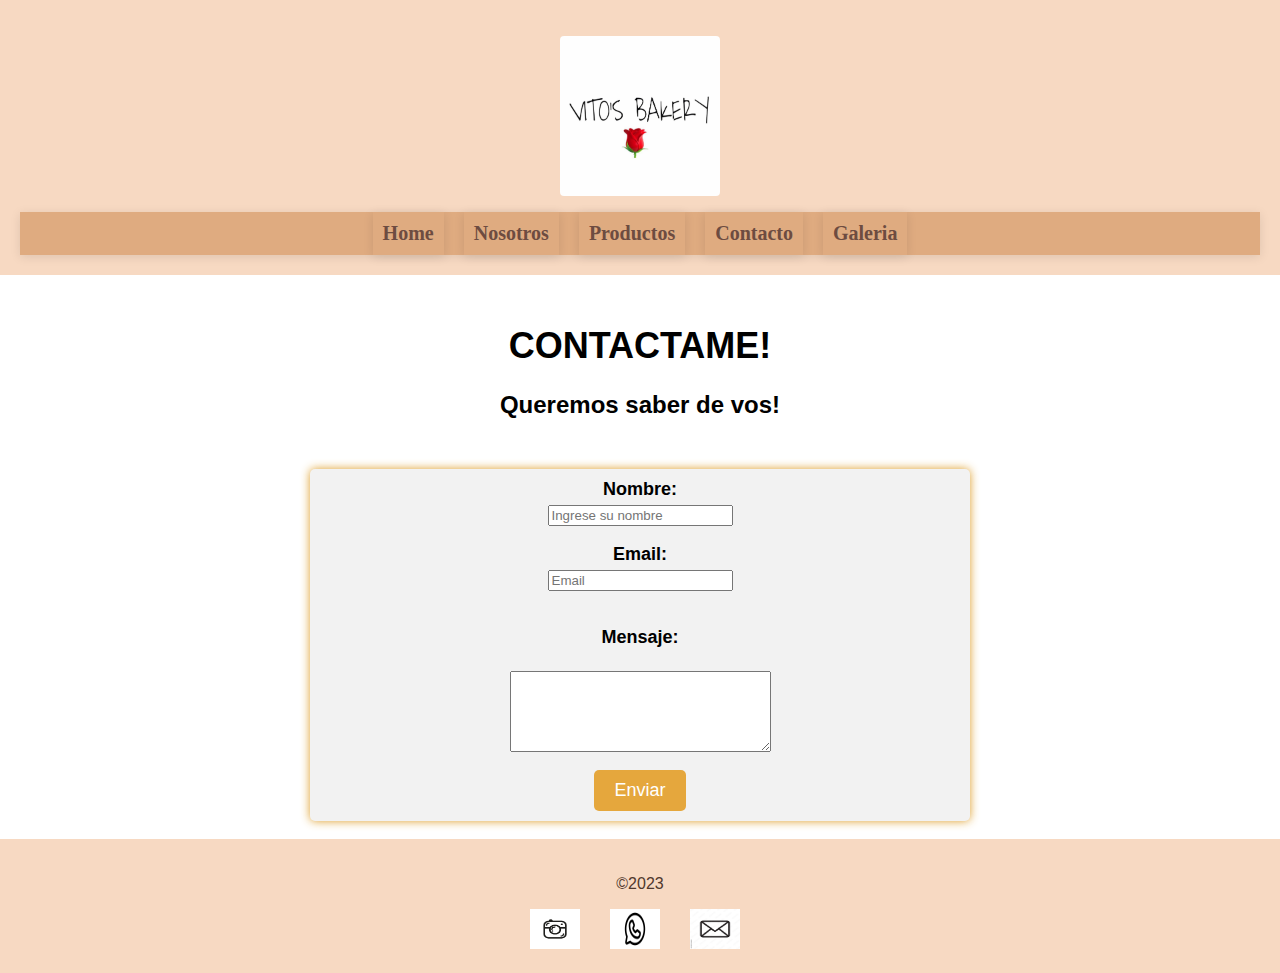
<file: Contacto.html>
<!DOCTYPE html>
<html lang="en">
<head>
    <meta charset="UTF-8">
    <meta http-equiv="X-UA-Compatible" content="IE=edge">
    <meta name="viewport" content="width=device-width, initial-scale=1.0">
    <title>Contacto</title>
    <link rel="shortcut icon" href="./Img/VitosLOGO.jpg" type="image/x-icon">
    <link rel="stylesheet" href="./scss/main.css">
</head>
<body>

    <header id="header">
        <div>
            <a href="./index.html" target="_self"><img class="vlogo" src="./Img/VitosLOGO.jpg" alt="VitosLOGO" width="1000" height="500"></a>
            <nav>
                <ul class="menu">
                    <li class="menu"><a href="./index.html">Home</a></li>
                    <li class="menu"><a href="./Nosotros.html">Nosotros</a></li>
                    <li class="menu has-submenu">
                        <a href="./Productos.html">Productos</a>
                          <ul class="submenu">
                            <li><a href="#">Tartas</a></li>
                            <li><a href="#">Tortas</a></li>
                            <li><a href="#">Alfajores</a></li>
                            <li><a href="#">Cuadrados</a></li>
                            <li><a href="#">Budines</a></li>
                            <li><a href="#">Cookies</a></li>
                          </ul>
                     </li>
                    <li class="menu"><a href="./Contacto.html">Contacto</a></li>
                    <li class="menu"><a href="./Galeria.html">Galeria</a></li>
                </ul>
            </nav>
        </div>
        
    </header>
     

    <div>
        <h1 id="contactame">CONTACTAME!</h1>
        <h2 id="vos">Queremos saber de vos!</h2>
    </div>
    
    <form id="form" action="" method="get"> 
        <label for="nombre">Nombre:</label>
        <input type="text" id="nombre" placeholder="Ingrese su nombre" required>
        <br>
    
        <label for="email">Email:</label>
        <input type="email" name="" placeholder="Email" id="email" required>
        <br><br>
    
        <label for="consulta">Mensaje:</label>
        <br>
        <textarea name="mensaje" id="consulta" cols="30" rows="5"></textarea>
        <br>
    
        <input class="send" type="submit" value="Enviar">
    </form>
    

      
    
    
</body>
<br>
<footer>
    <p>&copy;2023</p>
   
      <ul>
        <li class="instagram-icon"><a href="https://www.instagram.com/vitos.bakery/"><img src="./Img/istockphoto-1278996256-612x612.jpg" alt="instagram"></a></li>
        <li class="whatsapp-icon"><img src="./Img/whatsapp-logo.png" alt="whatsaap"></a></li>
        <li class="email-icon"><a href="mailto:youremail@example.com"><img src="./Img/1000_F_361490175_6aXp47Dq7jH54TfNhrjQlcfFluwKhMZd.jpg" alt=""></a></li>
      </ul>
    
    </footer>




    

</html>
</file>
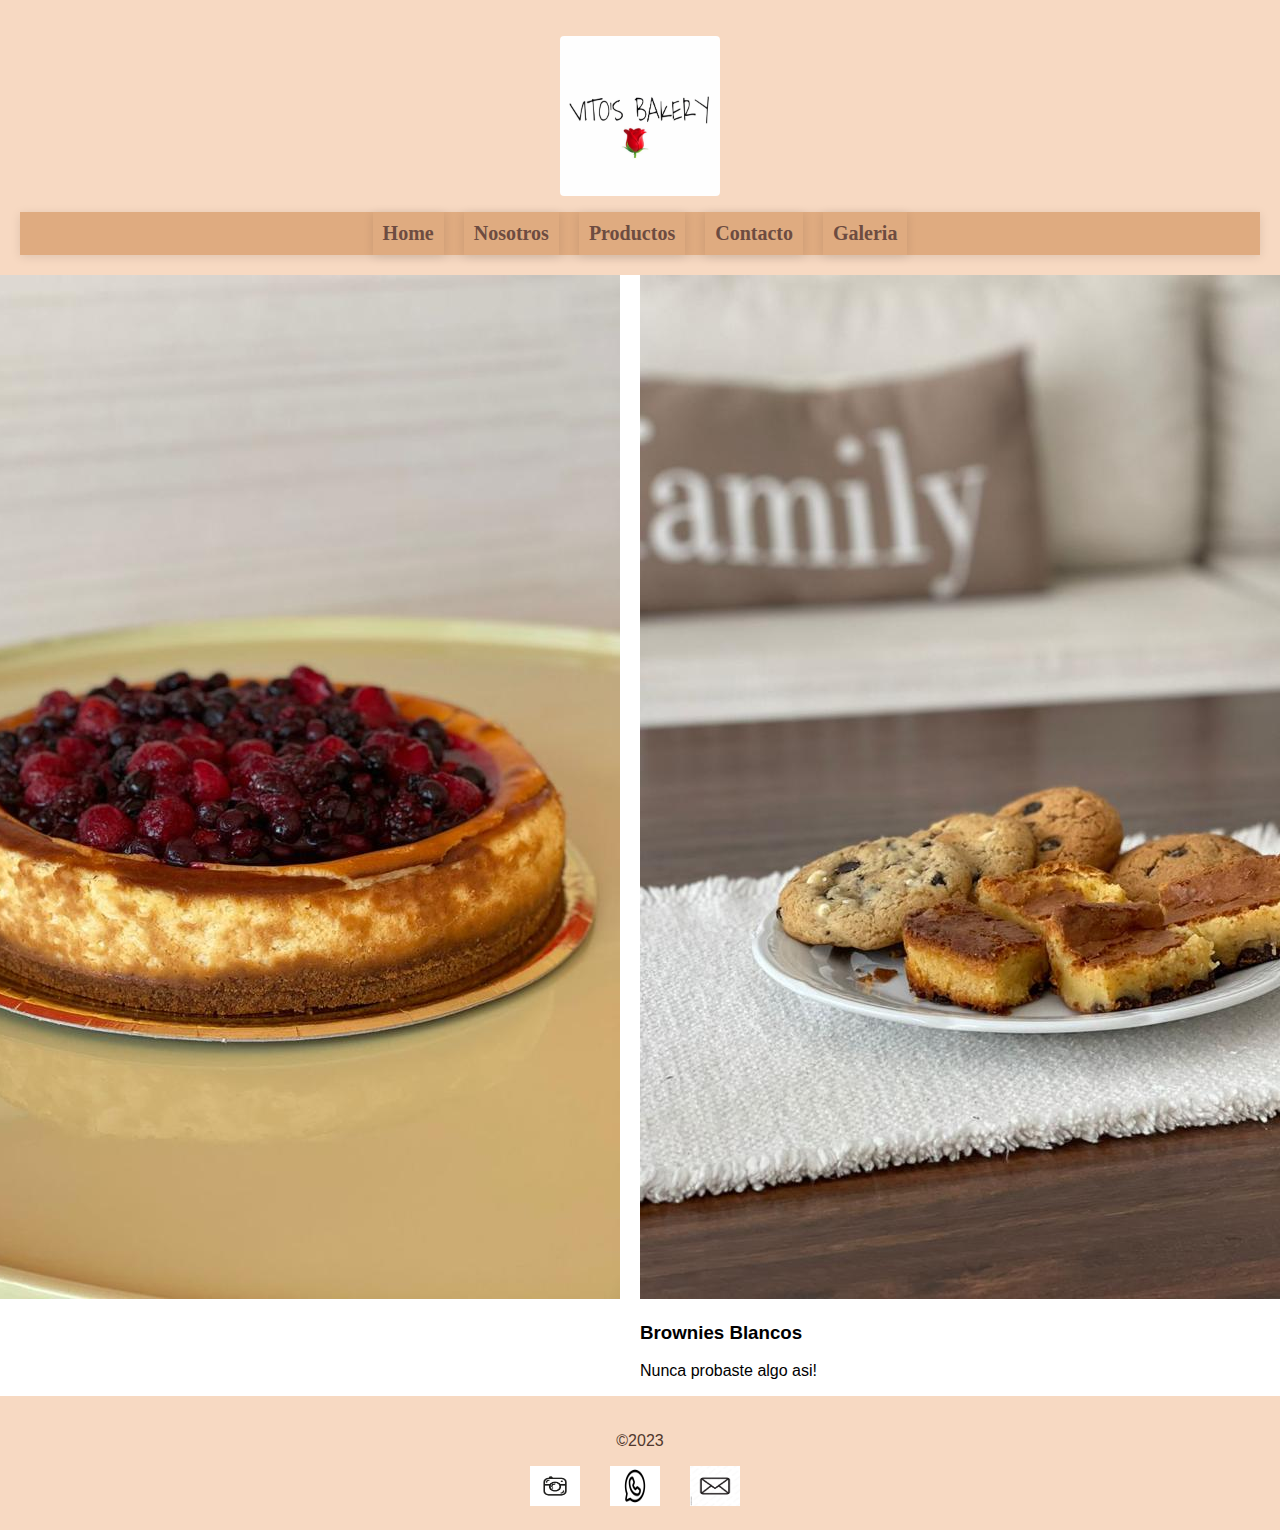
<file: Galeria.html>
<!DOCTYPE html>
<html lang="en">
<head>
    <meta charset="UTF-8">
    <meta http-equiv="X-UA-Compatible" content="IE=edge">
    <meta name="viewport" content="width=device-width, initial-scale=1.0">
    <title>Galeria</title>
    <link rel="shortcut icon" href="./Img/VitosLOGO.jpg" type="image/x-icon">
    <link rel="stylesheet" href="./scss/main.css">
    
<body>
    <header id="header">
        <div>
            <a href="./index.html" target="_self">
                <img class="vlogo" src="./Img/VitosLOGO.jpg" alt="VitosLOGO" width="1000" height="500">
            </a>
              
            <nav>
                <ul class="menu">
                    <li class="menu"><a href="./index.html">Home</a></li>
                    <li class="menu"><a href="./Nosotros.html">Nosotros</a></li>
                    <li class="menu has-submenu">
                        <a href="./Productos.html">Productos</a>
                          <ul class="submenu">
                            <li><a href="#">Tartas</a></li>
                            <li><a href="#">Tortas</a></li>
                            <li><a href="#">Alfajores</a></li>
                            <li><a href="#">Cuadrados</a></li>
                            <li><a href="#">Budines</a></li>
                            <li><a href="#">Cookies</a></li>
                          </ul>
                    </li>
                    <li class="menu"><a href="./Contacto.html">Contacto</a></li>
                    <li class="menu"><a href="./Galeria.html">Galeria</a></li>
                </ul>
            </nav>
        </div>
        
    </header>

    <ul class="Galeria">
      <li>
         <img src="./Img/Imagen de WhatsApp 2023-02-17 a las 21.07.63.jpg" alt="Imagen 1">
          <div class="sobreImagen">
            <h3>Red Velvet</h3>
            <p>MAGICO!</p>
          </div>
        </li>
      <li>
        <img src="./Img/Imagen de WhatsApp 2023-02-17 a las 21.07.56.jpg" alt="Imagen 2">
          <div class="sobreImagen">
            <h3>Marquise</h3>
            <p>imperdible!!</p>
          </div>
       </li>
      <li>
        <img src="./Img/Imagen de WhatsApp 2023-02-17 a las 21.07.57.jpg" alt="Imagen 3">
          <div class="sobreImagen">
            <h3>Cookies de Chocolate</h3>
            <p>Adictvias!</p>
          </div>
        </li>
      <li>
         <img src="./Img/Imagen de WhatsApp 2023-02-17 a las 21.07.58.jpg" alt="Imagen 4">
          <div class="sobreImagen">
            <h3>CheeseCake</h3>
            <p>Placer de sabores!</p>
          </div>
        </li>
      <li>
        <img src="./Img/Imagen de WhatsApp 2023-02-17 a las 21.07.60.jpg" alt="Imagen 5">
          <div class="sobreImagen">
            <h3>Brownies Blancos</h3>
            <p>Nunca probaste algo asi!</p>
          </div>
       </li>
      <li>
        <img src="./Img/Imagen de WhatsApp 2023-02-17 a las 21.07.62.jpg" alt="Imagen 6">
          <div class="sobreImagen">
            <h3>Bomba oreo</h3>
            <p>Literal una Bomba!</p>
          </div>
        </li>
      <li>
         <img src="./Img/Imagen de WhatsApp 2023-02-17 a las 21.07.64.jpg" alt="Imagen 7">
          <div class="sobreImagen">
            <h3>Rogel</h3>
            <p>Nuestro famoso alfajor cordobes!</p>
          </div>
        </li>
      <li>
        <img src="./Img/Imagen de WhatsApp 2023-02-17 a las 21.07.68.jpg" alt="Imagen 8">
          <div class="sobreImagen">
            <h3>Galletas de Queso</h3>
            <p>Fusion de Quesos!!</p>
          </div>
       </li>
      <li>
        
    </ul>
    
           
           
           
       
        
     

</body>

<footer>
    <p>&copy;2023</p>
   
      <ul>
        <li class="instagram-icon"><a href="https://www.instagram.com/vitos.bakery/"><img src="./Img/istockphoto-1278996256-612x612.jpg" alt="instagram"></a></li>
        <li class="whatsapp-icon"><img src="./Img/whatsapp-logo.png" alt="whatsaap"></a></li>
        <li class="email-icon"><a href="mailto:youremail@example.com"><img src="./Img/1000_F_361490175_6aXp47Dq7jH54TfNhrjQlcfFluwKhMZd.jpg" alt=""></a></li>
      </ul>
    
</footer>
    
</body>
</html>
</file>
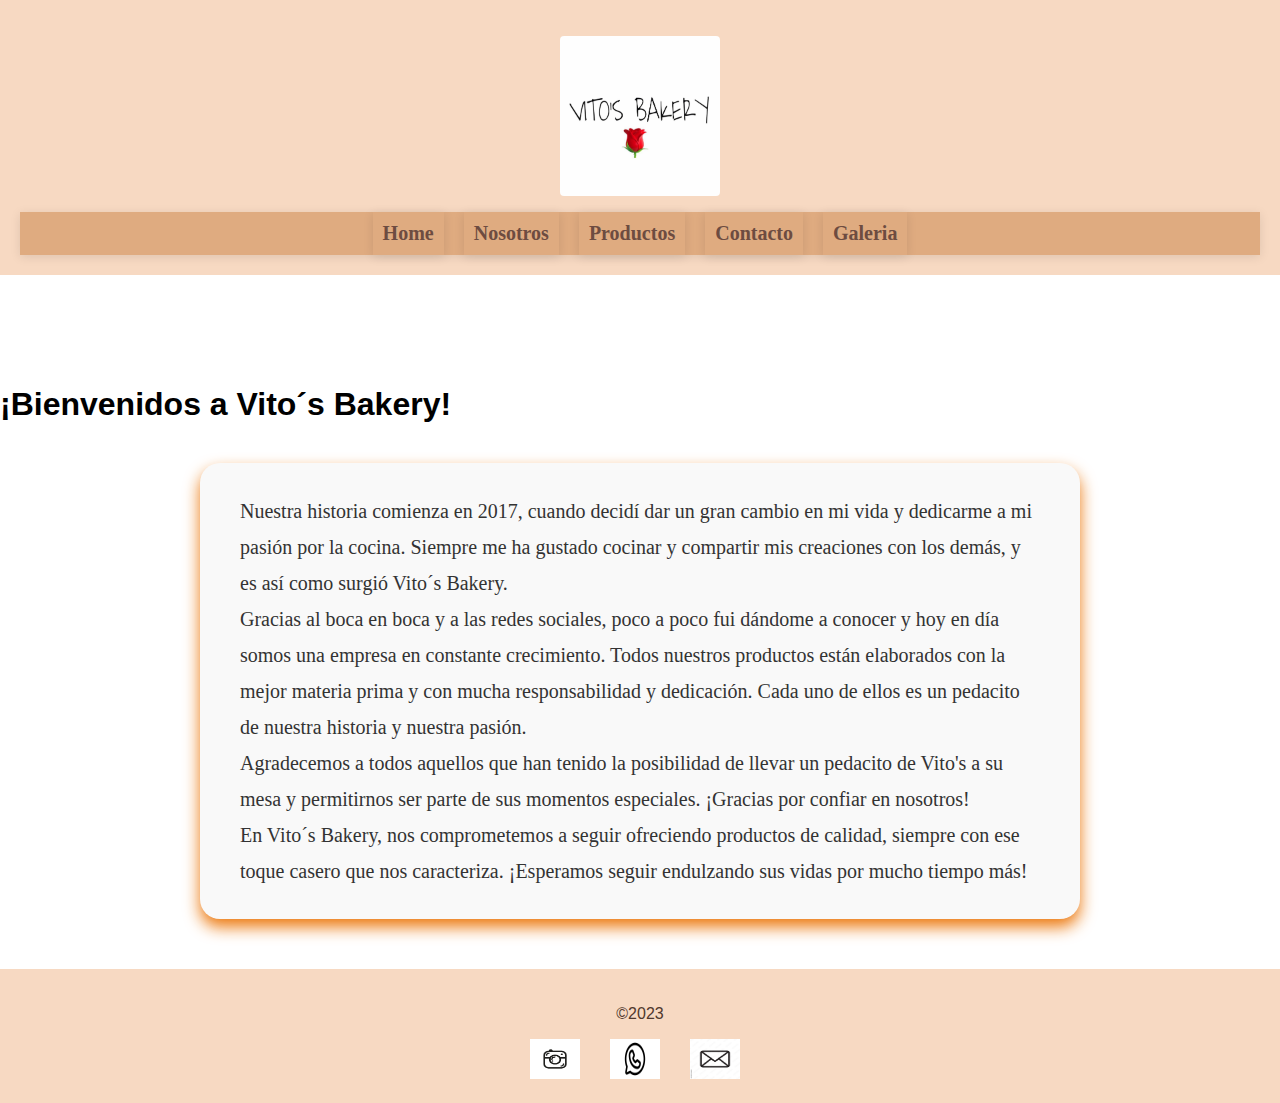
<file: Nosotros.html>
<!DOCTYPE html>
<html lang="en">
<head>
    <meta charset="UTF-8">
    <meta http-equiv="X-UA-Compatible" content="IE=edge">
    <meta name="viewport" content="width=device-width, initial-scale=1.0">
    <title>Nosotros</title>
    <link rel="shortcut icon" href="./Img/VitosLOGO.jpg" type="image/x-icon">
    <link rel="stylesheet" href="./scss/main.css">
</head>
<body>
    <header id="header">
        <div>
            <a href="./index.html" target="_self"><img class="vlogo" src="./Img/VitosLOGO.jpg" alt="VitosLOGO" width="1000" height="500"></a>
            <nav>
                
                <ul class="menu">
                    <li class="menu"><a href="./index.html">Home</a></li>
                    <li class="menu"><a href="./Nosotros.html">Nosotros</a></li>
                    <li class="menu has-submenu">
                        <a href="./Productos.html">Productos</a>
                          <ul class="submenu">
                            <li><a href="#">Tartas</a></li>
                            <li><a href="#">Tortas</a></li>
                            <li><a href="#">Alfajores</a></li>
                            <li><a href="#">Cuadrados</a></li>
                            <li><a href="#">Budines</a></li>
                            <li><a href="#">Cookies</a></li>
                          </ul>
                    </li>
                    <li class="menu"><a href="./Contacto.html">Contacto</a></li>
                    <li class="menu"><a href="./Galeria.html">Galeria</a></li>
                </ul>
            </nav>
            
        </div>
        
    </header>
    <div>
        <br><br><br><br><br>
        <H1 id="us">
            ¡Bienvenidos a Vito´s Bakery!
        </H1>
         <p class="nosotros">
            Nuestra historia comienza en 2017, cuando decidí dar un gran cambio en mi vida y dedicarme a mi pasión por la cocina. Siempre me ha gustado cocinar y compartir mis creaciones con los demás, y es así como surgió Vito´s Bakery.
            <br>
            Gracias al boca en boca y a las redes sociales, poco a poco fui dándome a conocer y hoy en día somos una empresa en constante crecimiento. Todos nuestros productos están elaborados con la mejor materia prima y con mucha responsabilidad y dedicación. Cada uno de ellos es un pedacito de nuestra historia y nuestra pasión.
            <br>

            Agradecemos a todos aquellos que han tenido la posibilidad de llevar un pedacito de Vito's a su mesa y permitirnos ser parte de sus momentos especiales. ¡Gracias por confiar en nosotros!
            <br>

            En Vito´s Bakery, nos comprometemos a seguir ofreciendo productos de calidad, siempre con ese toque casero que nos caracteriza. ¡Esperamos seguir endulzando sus vidas por mucho tiempo más!
            <br>
        </p>
        
    </div>

 </body>

   <footer>
      <p>&copy;2023</p>
   
      <ul>
        <li class="instagram-icon"><a href="https://www.instagram.com/vitos.bakery/"><img src="./Img/istockphoto-1278996256-612x612.jpg" alt="instagram"></a></li>
        <li class="whatsapp-icon"><img src="./Img/whatsapp-logo.png" alt="whatsaap"></a></li>
        <li class="email-icon"><a href="mailto:youremail@example.com"><img src="./Img/1000_F_361490175_6aXp47Dq7jH54TfNhrjQlcfFluwKhMZd.jpg" alt=""></a></li>
      </ul>
    
    </footer>

 
</html>
</file>
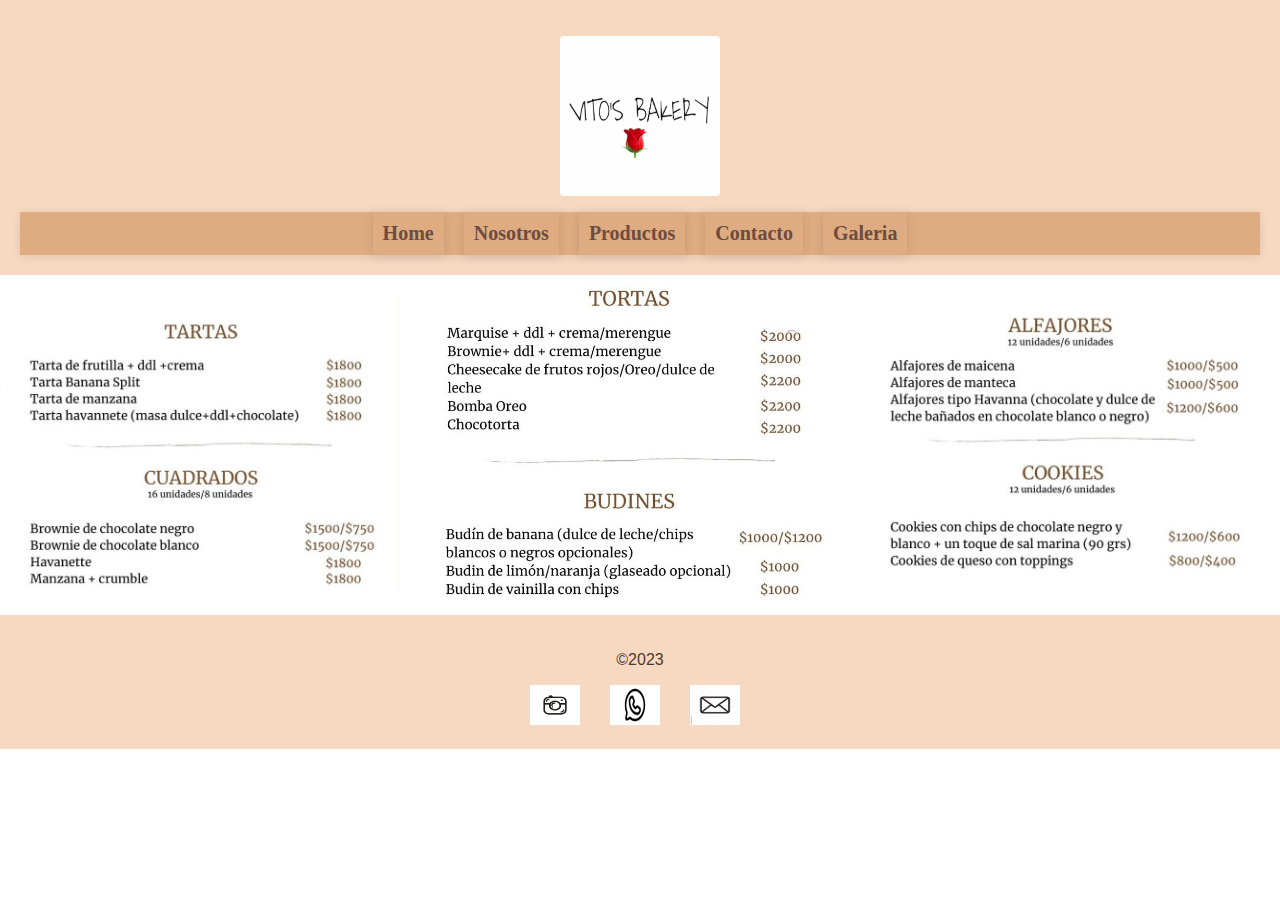
<file: Productos.html>
<!DOCTYPE html>
<html lang="en">
<head>
    <meta charset="UTF-8">
    <meta http-equiv="X-UA-Compatible" content="IE=edge">
    <meta name="viewport" content="width=device-width, initial-scale=1.0">
    <title>Productos</title><link rel="shortcut icon" href="./Img/VitosLOGO.jpg" type="image/x-icon">
    <link rel="stylesheet" href="./scss/main.css">
</head>
<body>

    <header id="header">
        <div>
            <a href="./index.html" target="_self"><img class="vlogo" src="./Img/VitosLOGO.jpg" alt="VitosLOGO" width="1000" height="500"></a>
            <nav>
                <ul class="menu">
                    <li class="menu"><a href="./index.html">Home</a></li>
                    <li class="menu"><a href="./Nosotros.html">Nosotros</a></li>
                    <li class="menu has-submenu">
                        <a href="./Productos.html">Productos</a>
                          <ul class="submenu">
                            <li><a href="#">Tartas</a></li>
                            <li><a href="#">Tortas</a></li>
                            <li><a href="#">Alfajores</a></li>
                            <li><a href="#">Cuadrados</a></li>
                            <li><a href="#">Budines</a></li>
                            <li><a href="#">Cookies</a></li>
                          </ul>
                    </li>
                    <li class="menu"><a href="./Contacto.html">Contacto</a></li>
                    <li class="menu"><a href="./Galeria.html">Galeria</a></li>
                </ul>
                  
            
        </div>
        
    </header>

    
</body>
 
<section id="catalogo">
    <div>
        <ul>
            <li><img src="./Img/productos1.jpg" alt="" width="500" height="450"></li>
            <li><img src="./Img/productos2.jpg" alt="" width="500" height="450"></li>
            <li><img src="./Img/productos3.jpg" alt="" width="500" height="450"></li>
            
        </ul>
    </div>
</section>

<footer>
    <p>&copy;2023</p>
   
      <ul>
        <li class="instagram-icon"><a href="https://www.instagram.com/vitos.bakery/"><img src="./Img/istockphoto-1278996256-612x612.jpg" alt="instagram"></a></li>
        <li class="whatsapp-icon"><img src="./Img/whatsapp-logo.png" alt="whatsaap"></a></li>
        <li class="email-icon"><a href="mailto:youremail@example.com"><img src="./Img/1000_F_361490175_6aXp47Dq7jH54TfNhrjQlcfFluwKhMZd.jpg" alt=""></a></li>
      </ul>
    
</footer>


</html>
</file>
<file: scss/main.css>
footer {
  background-color: #f7d9c2;
  color: #50382d;
  padding: 20px;
  text-align: center;
}
footer ul {
  list-style: none;
  margin: 0;
  padding: 0;
  display: flex;
  justify-content: center;
}
footer ul li {
  margin: 0 10px;
}
footer ul li a {
  color: #50382d;
  text-decoration: none;
}
footer ul li a i {
  font-size: 24px;
  margin-right: 5px;
}

ul {
  list-style: none;
  margin: 0;
  padding: 0;
  display: flex;
  justify-content: center;
}
ul li {
  margin: 0 10px;
}
ul li:first-child {
  margin-left: 0;
}
ul li:last-child {
  margin-right: 0;
}

.carousel-img {
  max-height: 30px;
}

.carousel-container {
  max-width: 1000px;
  padding: 130px;
}
@media (max-width: 768px) {
  .carousel-container {
    padding: 50px;
  }
}
@media (max-width: 576px) {
  .carousel-container {
    padding: 20px;
  }
}

.instagram-icon img,
.whatsapp-icon img,
.email-icon img {
  width: 50px;
  height: 40px;
  display: inline-block;
  margin-right: 10px;
}

header {
  background-color: #f7d9c2;
  padding: 20px;
}
@media screen and (max-width: 767px) {
  header {
    padding: 10px;
  }
}

.vlogo {
  display: block;
  margin: 0 auto;
  max-width: 10em;
  height: auto;
  padding: 1em;
  border-radius: 20px;
}

.menu {
  list-style: none;
  margin: 0;
  padding: 0;
  display: flex;
  justify-content: center;
  background-color: #dfab80;
  box-shadow: 0 2px 10px rgba(0, 0, 0, 0.1);
}

.menu li {
  margin: 0 10px;
  position: relative;
}

.menu li a {
  color: #6d4c41;
  text-decoration: none;
  font-size: 20px;
  font-weight: bold;
  font-family: "Lobster", cursive;
  padding: 10px;
  transition: all 0.2s ease-in-out;
}

.menu li a:hover {
  color: #d4906a;
  transform: translateY(-3px);
}

.has-submenu {
  position: relative;
}

.submenu {
  display: none;
  position: absolute;
  top: 100%;
  left: 0;
  z-index: 1;
  background-color: #f7d9c2;
  padding: 10px;
  border-radius: 5px;
  list-style: none;
  box-shadow: 0 2px 10px rgba(0, 0, 0, 0.1);
  transform: translateY(10px);
  opacity: 0;
  transition: all 0.2s ease-in-out;
}

.has-submenu:hover .submenu {
  display: block;
  transform: translateY(0);
  opacity: 1;
}

.submenu li {
  margin: 5px 0;
}

.submenu li a {
  color: #6d4c41;
  text-decoration: none;
  font-size: 16px;
  font-family: "Montserrat", sans-serif;
}

.submenu li a:hover {
  color: #d4906a;
}

@media only screen and (max-width: 768px) {
  .menu {
    flex-direction: column;
    align-items: center;
  }
  .menu li {
    margin: 10px 0;
  }
  .has-submenu {
    position: static;
  }
  .submenu {
    position: static;
    transform: none;
    opacity: 1;
    background-color: #dfab80;
    padding: 5px;
    border-radius: 5px;
    box-shadow: none;
  }
  .submenu li {
    margin: 5px 0;
  }
}
.masthead-image {
  height: 400px;
  background-size: cover;
  background-position: center;
  margin-bottom: 30px;
}

.masthead-image img {
  border-radius: 50px;
  padding: auto;
}

#catalogo {
  display: flex;
  justify-content: center;
  align-items: center;
}
#catalogo ul {
  display: flex;
  justify-content: center;
  align-items: center;
  margin: 0;
  padding: 0;
}
#catalogo ul li {
  list-style: none;
  margin-right: 20px;
}
#catalogo img {
  max-width: 100%;
  height: auto;
}

.nosotros {
  font-family: Georgia, "Times New Roman", Times, serif;
  font-size: 18px;
  line-height: 1.6;
  color: #333333;
  text-align: justify;
  margin-top: 30px;
  border: none;
  border-radius: 20px;
  padding: 20px;
  margin: 50px auto;
  max-width: 800px;
  box-shadow: 0 8px 16px rgba(235, 116, 6, 0.966);
  background-color: #f9f9f9;
}
@media (min-width: 768px) {
  .nosotros {
    font-size: 20px;
    line-height: 1.8;
    margin-top: 40px;
    padding: 30px;
  }
}
@media (min-width: 1200px) {
  .nosotros {
    display: flex;
    justify-content: space-between;
    align-items: center;
    text-align: left;
    padding: 30px 40px;
  }
  .nosotros img {
    max-width: 50%;
    border-radius: 20px;
    margin-right: 30px;
    box-shadow: 0 8px 16px rgba(0, 0, 0, 0.15);
  }
}

label {
  font-size: 18px;
  font-weight: bold;
  margin-bottom: 5px;
}

.send {
  background-color: #e5a73d;
  color: #fff;
  border: none;
  padding: 10px 20px;
  font-size: 18px;
  border-radius: 5px;
}
.send:hover {
  background-color: #d5952a;
}

#form {
  border-radius: 5px;
  background-color: #f2f2f2;
  padding: 10px;
  width: 50%;
  margin: auto;
  display: flex;
  flex-direction: column;
  align-items: center;
  box-shadow: 0 0 10px rgba(218, 145, 11, 0.89);
}

#contactame {
  font-size: 36px;
  text-align: center;
  margin-top: 50px;
}

#vos {
  font-size: 24px;
  text-align: center;
  margin-top: 20px;
  margin-bottom: 50px;
}

body {
  margin: 0;
  font-family: Arial, sans-serif;
}

.grid-container {
  display: grid;
  grid-template-columns: 2fr 1fr;
  grid-gap: 20px;
  padding: 20px;
  background-color: #F8E8D0;
}

.product-type {
  background-color: #F2D8B1;
  padding: 20px;
  border-radius: 10px;
  box-shadow: 2px 2px 10px rgba(0, 0, 0, 0.3);
}
.product-type h2 {
  margin-top: 0;
  margin-bottom: 20px;
  font-size: 1.5rem;
  font-weight: bold;
  text-transform: uppercase;
  text-align: center;
  color: #7F523D;
}

.product-list {
  display: grid;
  grid-template-columns: repeat(auto-fit, minmax(250px, 1fr));
  grid-gap: 20px;
}

.product {
  background-color: #F5E5CE;
  padding: 10px;
  border-radius: 5px;
  box-shadow: 2px 2px 10px rgba(0, 0, 0, 0.3);
  text-align: center;
}
.product img {
  max-width: 100%;
  height: auto;
  border-radius: 5px;
}
.product h3 {
  margin-top: 10px;
  margin-bottom: 5px;
  font-size: 1.2rem;
  font-weight: bold;
  color: #7F523D;
}
.product p {
  margin: 0;
  font-size: 1rem;
  color: #7F523D;
}
.product span {
  display: block;
  margin-top: 5px;
  font-size: 1.2rem;
  font-weight: bold;
  color: #7F523D;
}

aside {
  background-color: #F2D8B1;
  padding: 20px;
  border-radius: 10px;
  box-shadow: 2px 2px 10px rgba(0, 0, 0, 0.3);
}
aside h2 {
  margin-top: 0;
  margin-bottom: 20px;
  font-size: 1.5rem;
  font-weight: bold;
  text-transform: uppercase;
  text-align: center;
  color: #7F523D;
  font-size: 24px;
}
aside ul {
  margin: 0;
  padding: 0;
  list-style: none;
}
aside ul li {
  margin-bottom: 10px;
  font-size: 18px;
  color: #7F523D;
}
aside p {
  margin-top: 20px;
  margin-bottom: 10px;
  font-size: 18px;
  font-weight: bold;
  color: #7F523D;
}
@media (max-width: 576px) {
  aside {
    padding: 5px;
  }
  aside h2 {
    font-size: 18px;
  }
  aside ul li {
    font-size: 14px;
  }
  aside p {
    font-size: 14px;
  }
}/*# sourceMappingURL=main.css.map */
</file>
